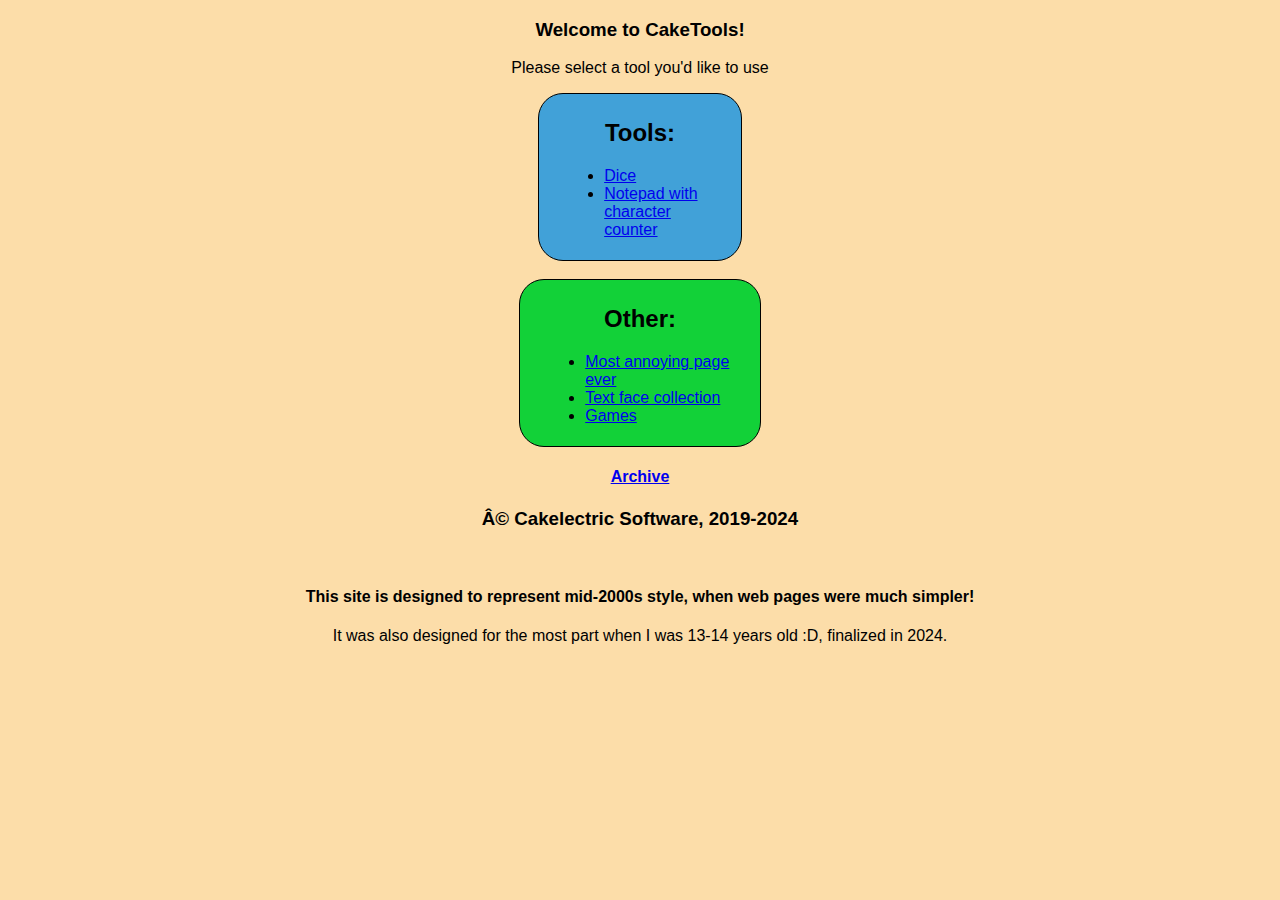
<file: index.html>
<!DOCTYPE html>
<head>
<html lang="en">
<meta charset="uht-8">
<title>CakeTools</title>
<link rel="stylesheet" href="css.css">
<meta name="viewport" content="width=device-width, initial-scale=1.0"> 
</head>
<body>
<center>
	<h3>Welcome to CakeTools!</h3>
	<p>Please select a tool you'd like to use</p>
	<div id="list1">
	<h2>Tools:</h2>
	<ul class="center">
	<li><a href="dice.html">Dice</a></li>
	<li><a href="notepad.html">Notepad with character counter</a></li>
	</ul>
	</div>
	<br>
	<div id="list2">
	<h2>Other:</h2>
	<ul class="center">
	<li><a href="joku.html">Most annoying page ever</a></li>
	<li><a href="textfaces.html">Text face collection</a></li>
	<li><a href="games/select.html">Games</a></li>
	</ul>
	</div>
	<h4><a href="archive.html">Archive</a><h4>
	<p>
	<h3>© Cakelectric Software, 2019-2024</h3>
	<br>
	<h4>This site is designed to represent mid-2000s style, when web pages were much simpler!</h4>
	<p>It was also designed for the most part when I was 13-14 years old :D, finalized in 2024.</p>
</center>
</body>
</html>
</file>
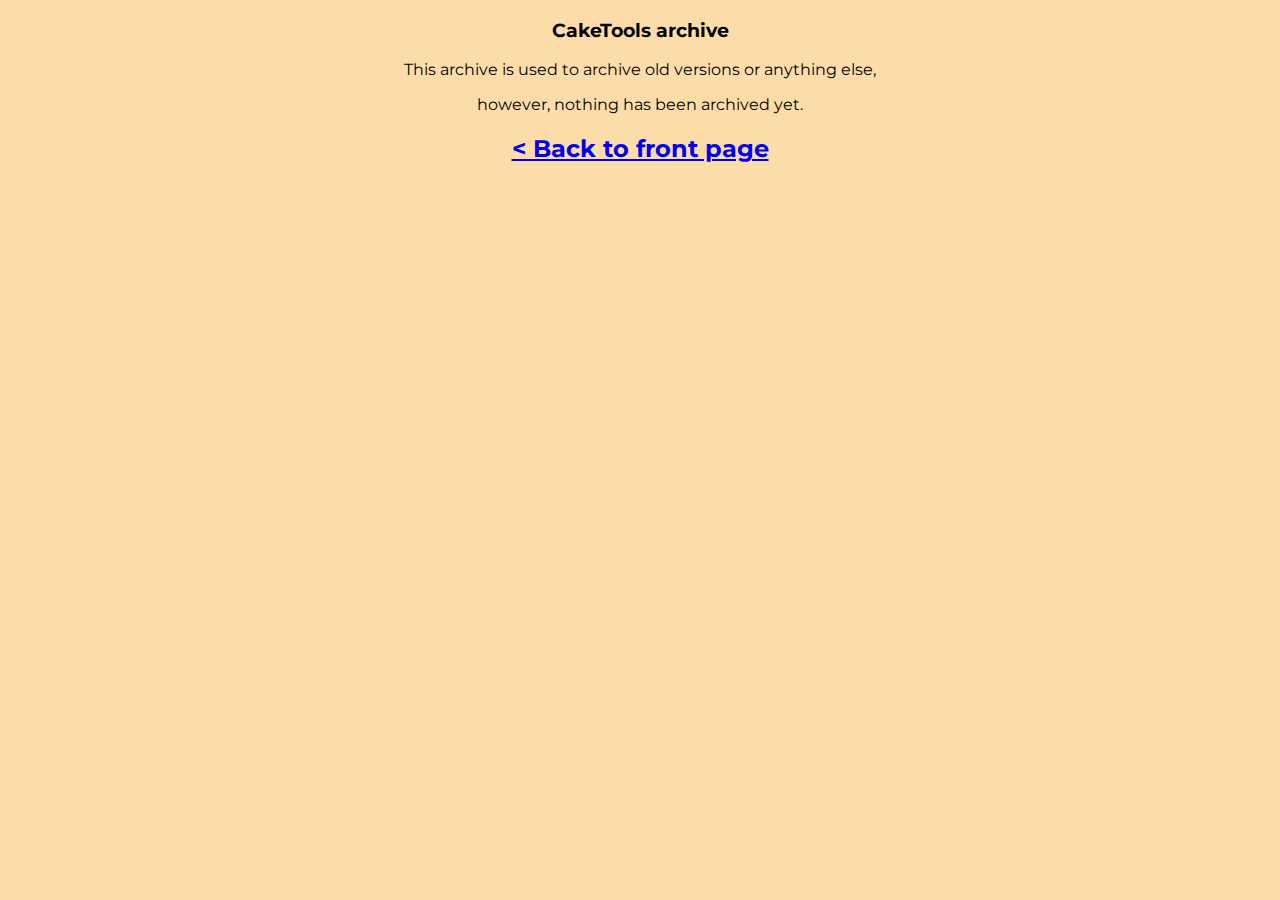
<file: archive.html>
<!DOCTYPE html>
<head>
<html lang="en">
<meta charset="uht-8">
<title>CakeTools - Archive</title>
</head>
<body>
<center>
<h3>CakeTools archive</h3>
<p>This archive is used to archive old versions or anything else,</p>
<p>however, nothing has been archived yet.</p>
<h2><a href="index.html">< Back to front page</a></h2>
</center>
</body>
</html>
<style>
@import url('https://fonts.googleapis.com/css?family=Montserrat:400,400i');
body {
	font-family: 'Montserrat', sans-serif;
	background-color: #fcdda9;
}

.center {
	text-align: left;
}
</style>
</file>
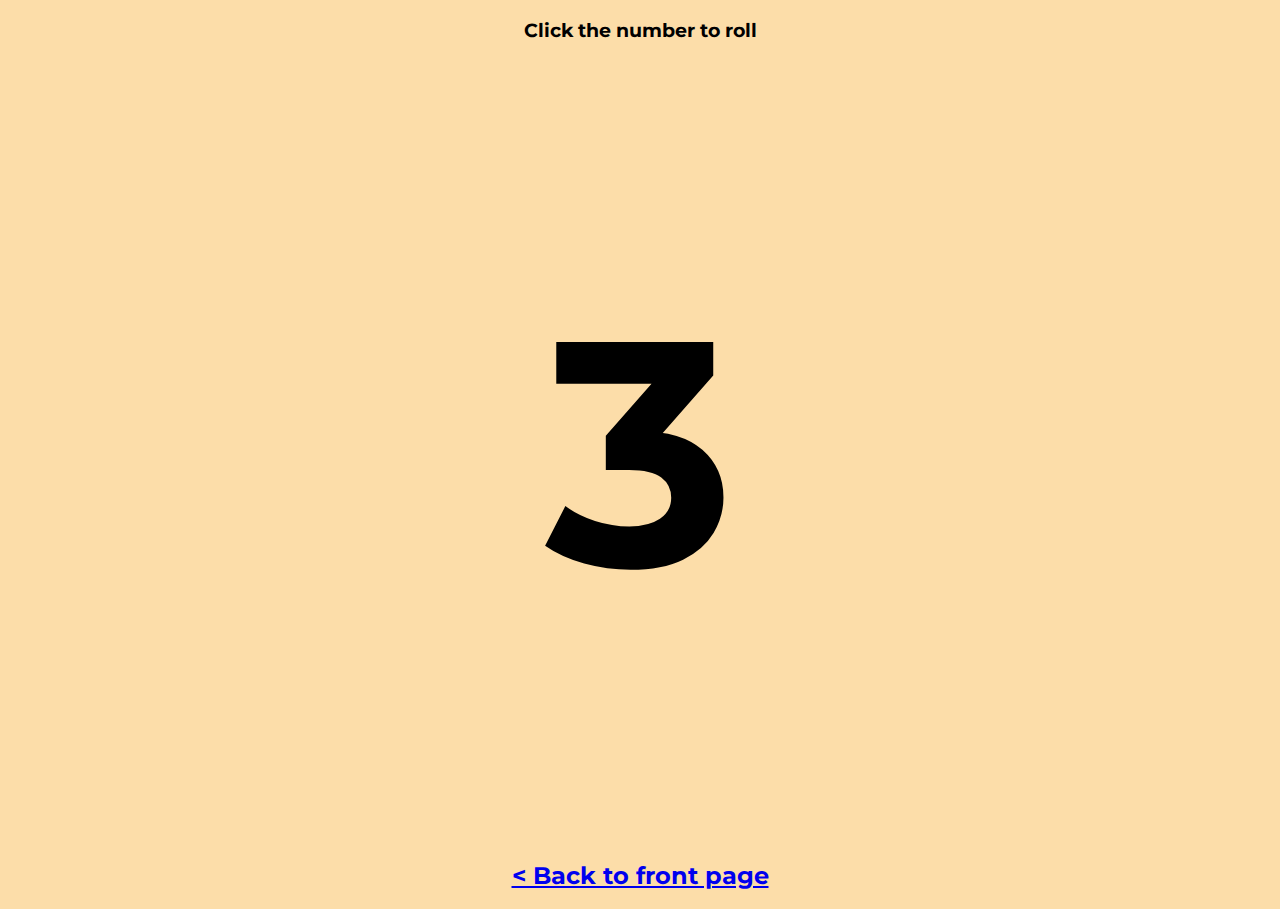
<file: dice.html>
<!DOCTYPE html>
<head>
<html lang="en">
<meta charset="uht-8">
<title>CakeTools - Dice</title>
</head>
<body>
<center>
<h3>Click the number to roll</h3>
<h1 id="nmbr" style="font-size:2000%;" onclick="roll()">2</h1>
<script>
  document.getElementById("nmbr").innerHTML = Math.floor((Math.random() * 6) + 1);

</script>
<h2><a href="index.html">< Back to front page</a></h2>
</center>
</body>
</html>
<style>
@import url('https://fonts.googleapis.com/css?family=Montserrat:400,400i');
body {
	font-family: 'Montserrat', sans-serif;
	background-color: #fcdda9;
}

.center {
	text-align: left;
}

</style>
<script>
//
// Please, if you copy or use any of this code from my website, I kindly ask you to link to my website or YouTube channel in your project. Thank you.
//
  function wait(ms) {
    return new Promise(resolve => setTimeout(resolve, ms));
}

function roll() {
  var x = Math.floor((Math.random() * 6) + 1);
  document.getElementById("nmbr").innerHTML = x;
}
</script>
</file>
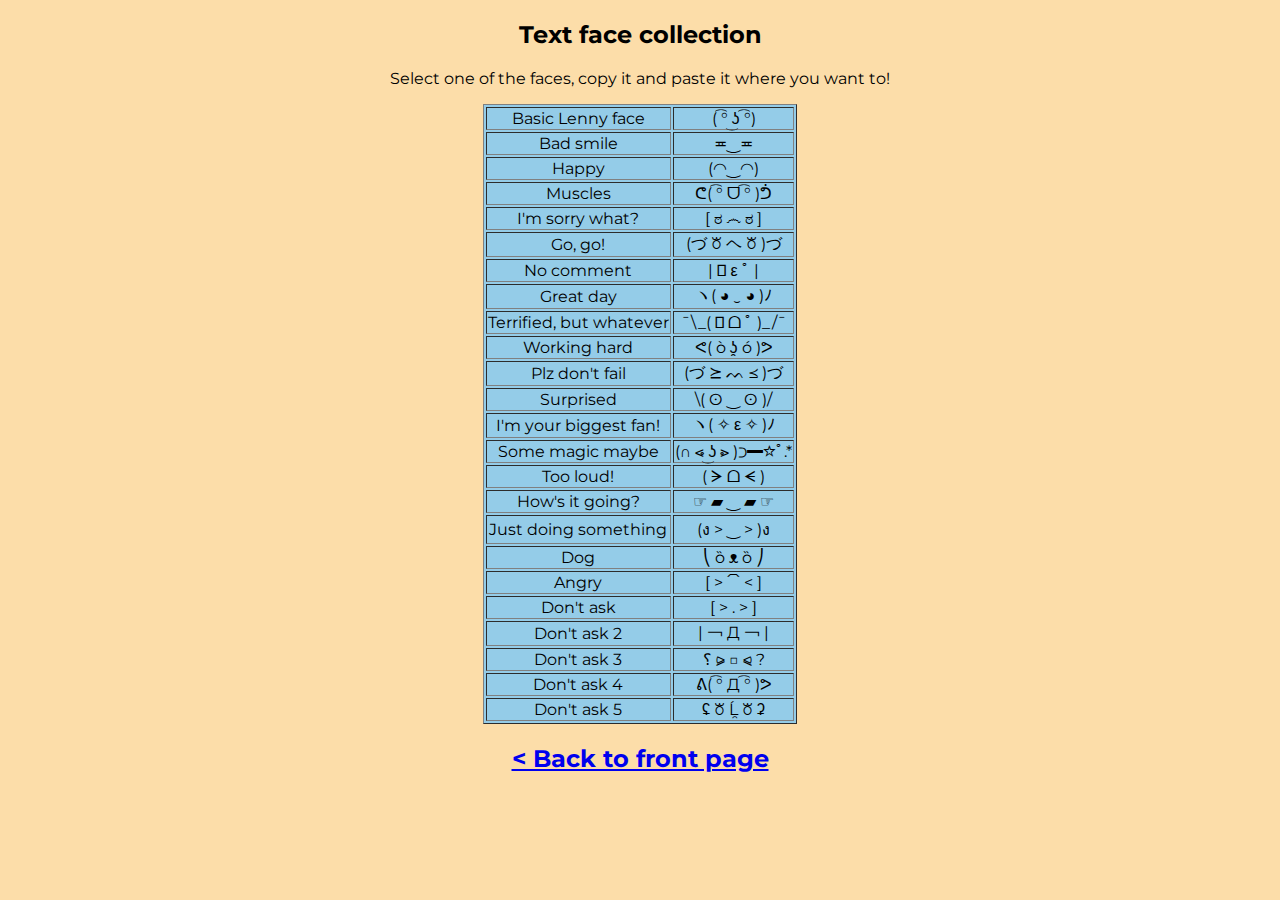
<file: textfaces.html>
<!DOCTYPE html>
<head>
<html lang="en">
<meta charset="utf-8">
<title>CakeTools - Text faces</title>
</head>
<body>
<center>
	<h2>Text face collection</h2>
	<p>Select one of the faces, copy it and paste it where you want to!</p>
	<table border="solid 1px" style="text-align: center;background-color: #94cce8;">
	<tbody>
	<tr>
	<td>Basic Lenny face</td><td>( ͡° ͜ʖ ͡°)</td>
	</tr>	
	<tr><td>Bad smile</td><td>≖‿≖</td></tr>
	<tr><td>Happy</td><td>(◠‿◠)</td></tr>
	<tr><td>Muscles</td><td>ᕦ( ͡° ᗜ ͡° )ᕥ</td></tr>
	<tr><td>I'm sorry what?</td><td>[ ಠ ෴ ಠ ]</td></tr>
	<tr><td>Go, go!</td><td> (づ ꘠ ヘ ꘠ )づ </td></tr>
	<tr><td>No comment</td><td> | ﾟ ε ﾟ | </td></tr>
	<tr><td>Great day</td><td> ヽ( ◕ ‿ ◕ )ﾉ </td></tr>
	<tr><td>Terrified, but whatever</td><td> ¯\_( ﾟ ᗝ ﾟ )_/¯ </td></tr>
	<tr><td>Working hard</td><td> ᕙ( ò ʖ̯ ó )ᕗ </td></tr>
	<tr><td>Plz don't fail</td><td> (づ ⪰ ᨓ ⪯ )づ </td></tr>
	<tr><td>Surprised</td><td> \( ʘ ‿ ʘ )/ </td></tr>
	<tr><td>I'm your biggest fan!</td><td> ヽ( ✧ ε ✧ )ﾉ </td></tr>
	<tr><td>Some magic maybe</td><td> (∩ ⩹ ͜ʖ ⩺ )⊃━☆ﾟ.* </td></tr>
	<tr><td>Too loud!</td><td> ( ᗒ ᗝ ᗕ ) </td></tr>
	<tr><td>How's it going?</td><td> ☞ ▰ ‿ ▰ ☞ </td></tr>
	<tr><td>Just doing something</td><td> (ง > ‿ > )ง </td></tr>
	<tr><td>Dog</td><td> ⎝ ȍ ᴥ ȍ ⎠ </td></tr>
	<tr><td>Angry</td><td> [ > ⏠ < ] </td></tr>
	<tr><td>Don't ask</td><td> [ > . > ] </td></tr>
	<tr><td>Don't ask 2</td><td> | ￢ Д ￢ | </td></tr>
	<tr><td>Don't ask 3</td><td> ⸮ ⪩ □ ⪨ ? </td></tr>
	<tr><td>Don't ask 4</td><td> ᕕ( ͡° Д ͡° )ᕗ </td></tr>
	<tr><td>Don't ask 5</td><td> ʢ ꘠ Ĺ̯ ꘠ ʡ </td></tr>
	</tbody>
	</table>
	<h2><a href="index.html">< Back to front page</a></h2>
</center>
</body>
</html>
<style>
@import url('https://fonts.googleapis.com/css?family=Montserrat:400,400i');
body {
	font-family: 'Montserrat', sans-serif;
	background-color: #fcdda9;
}

.center {
	text-align: left;
}
</style>
</file>
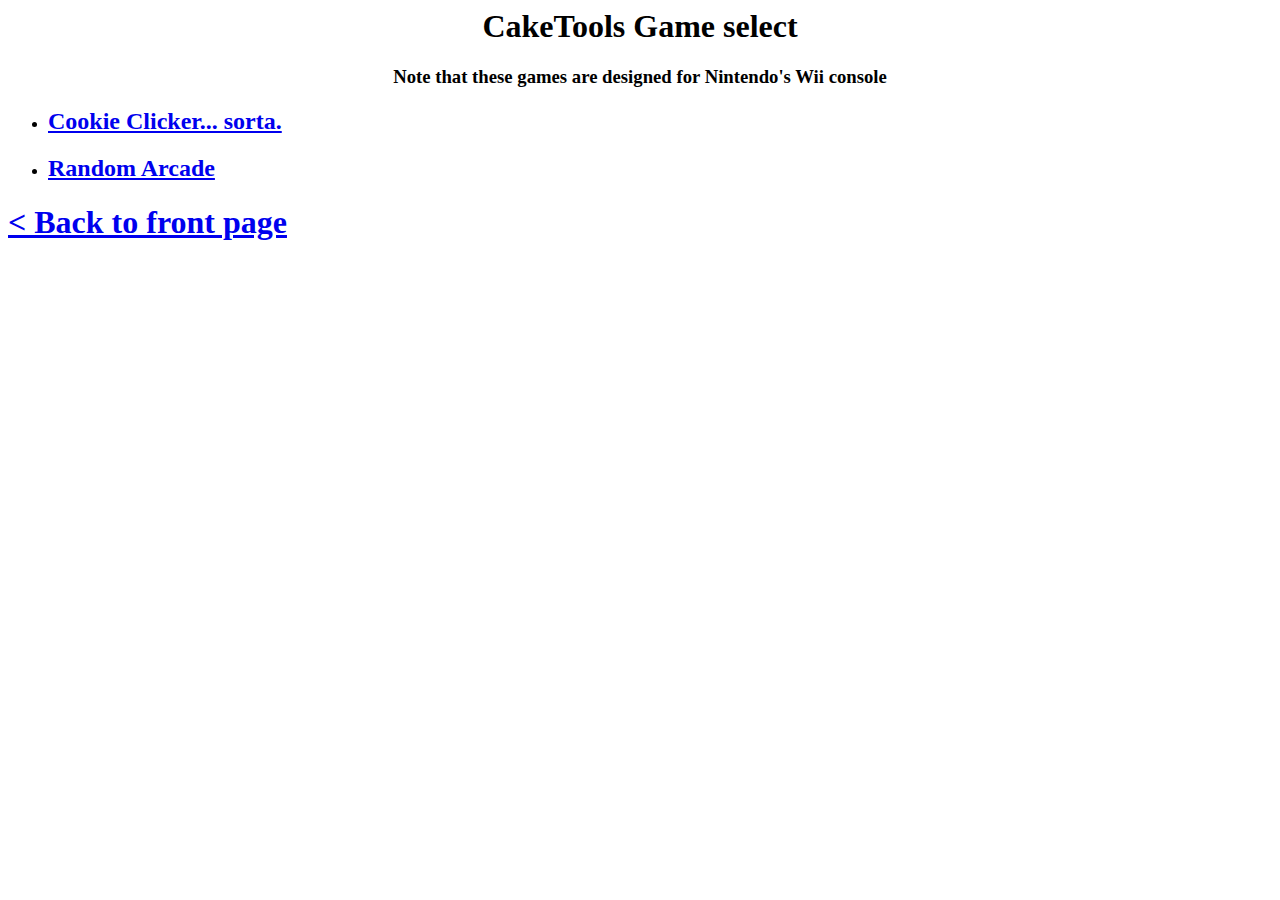
<file: games/select.html>
<head>
<title>CakeTools Games</title>
<meta charset="utf-8">
</head>
<body>
<center>
<h1>CakeTools Game select</h1>
<h3>Note that these games are designed for Nintendo's Wii console</h2>
</center>
<ul>
<li><h2><a href="cookieclicker.html">Cookie Clicker... sorta.</a></li></h2>
<li><h2><a href="randomarcade.html">Random Arcade</a></li></h2></ul>
</center>
<h1><a href="../index.html">< Back to front page</a></h1>
</body>
</file>
<file: css.css>
body {
	font-family: 'Montserrat', sans-serif;
	background-color: #fcdda9;
}

.center {
	text-align: left;
}

#list1	{
	background-color:#41a1d8;
	border:1px solid;
	width:12%;
	border-radius:25px;
	padding: 5px 25px;
}

#list2	{
	background-color:#12d138;
	border:1px solid;
	width:15%;
	border-radius:25px;
	padding: 5px 25px;
}
@import url('https://fonts.googleapis.com/css?family=Montserrat:400,400i');
@media screen and (max-width: 1200px)	{
#list1	{
	background-color:#41a1d8;
	border:1px solid;
	width:70%;
	border-radius:25px;
	padding: 5px 25px;
	font-size: 120%
}

#list2	{
	background-color:#12d138;
	border:1px solid;
	width:77%;
	border-radius:25px;
	padding: 5px 25px;
	font-size: 120%
}

a	{
	display: block;
	padding: 7px 0;
	font-size: 130%
}
}
</file>
